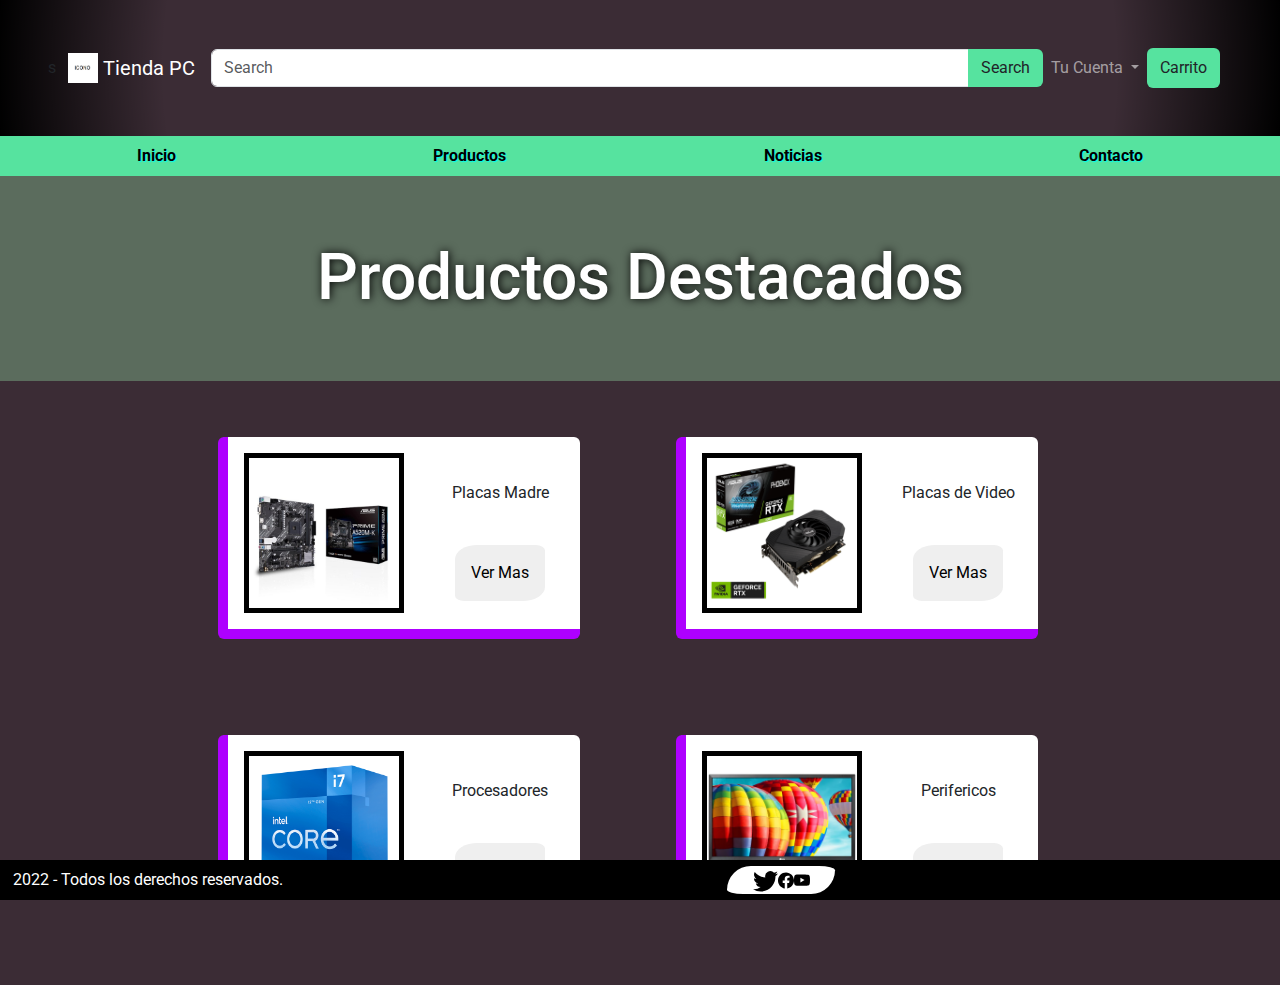
<file: index.html>
<!DOCTYPE html>
<html lang="en">

<head>
    <meta charset="UTF-8">
    <meta http-equiv="X-UA-Compatible" content="IE=edge">
    <meta name="viewport" content="width=<device-width>, initial-scale=1.0">
    <link rel="preconnect" href="https://fonts.googleapis.com">
    <link rel="preconnect" href="https://fonts.gstatic.com" crossorigin>
    <link href="https://fonts.googleapis.com/css2?family=Roboto:wght@300;400&display=swap" rel="stylesheet">

    <link rel="stylesheet" href="css\normalize.css">
    <link rel="stylesheet" href="css\bootstrap.css">
    <link rel="stylesheet" href="css\style.css">
    <script src="js/bootstrap.min.js"></script>
    <script src="js/popper.min.js"></script>

    <title>Home Page</title>
</head>


<body class="fourth-color">
    <div id="pageContainer">

        <header class="navbar navbar-expand-md navbar-dark p-5">s
            <div class="container-fluid">
                <a class="navbar-brand" href="#">
                    <img src="assets\icono.png" width="30" height="30" class="d-inline-block align-top" alt="">
                    Tienda PC
                </a>

                <button class="navbar-toggler" type="button" data-toggle="collapse"
                    data-target="#navbarSupportedContent" aria-controls="navbarSupportedContent" aria-expanded="false"
                    aria-label="Toggle navigation">
                    <span class="navbar-toggler-icon"></span>
                </button>

                <div class="collapse navbar-collapse" id="navbarSupportedContent">

                    <form class="input-group mb-3 form-inline my-2 my-lg-0">
                        <input class="form-control mr-sm-2" type="search" placeholder="Search" aria-label="Search">
                        <button class="btn first-color  my-2 my-sm-0" type="submit">Search</button>
                    </form>
                    <ul class="navbar-nav mr-auto">
                        <li class="nav-item dropdown">
                            <a class="nav-link dropdown-toggle" href="#" id="navbarDropdown" role="button"
                                data-toggle="dropdown" aria-haspopup="true" aria-expanded="false">
                                Tu Cuenta
                            </a>
                            <div class="dropdown-menu" aria-labelledby="navbarDropdown">
                                <a class="dropdown-item" href="#">Ingresar</a>
                                <div class="dropdown-divider"></div>
                                <a class="dropdown-item" href="#">Registrarse</a>
                            </div>
                        </li>
                        <button type="button" class="btn first-color" data-toggle="tooltip" data-placement="top"
                            title="Necesita una cuenta!">
                            Carrito
                        </button>
                    </ul>

                </div>
            </div>
        </header>



        <nav class="nav">
            <ul class="nav__linksContainer first-color">
                <li class="nav__listElement"><a class="nav__link" href="">Inicio</a></li>
                <li class="nav__listElement"><a class="nav__link" href="html\productos.html">Productos</a></li>
                <li class="nav__listElement"><a class="nav__link" href="">Noticias</a></li>
                <li class="nav__listElemen"><a class="nav__link" href="html\contacto.html">Contacto</a></li>
            </ul>
        </nav>


        <main class="fourth-color">

            <h1 class="main__title third-color h1">Productos Destacados</h1>

            <section class="main__cardsContainer container-fluid row">


                <div class="card col-3">
                    <img class="card__image" src="assets\mother.jpg" alt="">
                    <p class="card__text">Placas Madre</p>
                    <button class="card__button">Ver Mas</button>
                </div>
                <div class="card col-3">
                    <img class="card__image" src="assets\gpu.png" alt="">
                    <p class="card__text">Placas de Video</p>
                    <button class="card__button">Ver Mas</button>
                </div>
                <div class="card col-3">
                    <img class="card__image" src="assets\cpu.png" alt="">
                    <p class="card__text">Procesadores</p>
                    <button class="card__button">Ver Mas</button>
                </div>
                <div class="card col-3">
                    <img class="card__image" src="assets\display.png" alt="">
                    <p class="card__text">Perifericos</p>
                    <button class="card__button">Ver Mas</button>
                </div>




            </section>

        </main>
        <footer class="footer">
            <div class="footer__text">2022 - Todos los derechos reservados.</div>
            <div class="footer__icons">
                <img src="assets\twitter.svg" width="25" height="25" alt="Logo de Twitter">
                <img src="assets\facebook.svg" alt="Logo de Face">
                <img src="assets\youtube.svg" alt="Logo de Youtube">
            </div>
        </footer>

    </div>

</body>

</html>
</file>
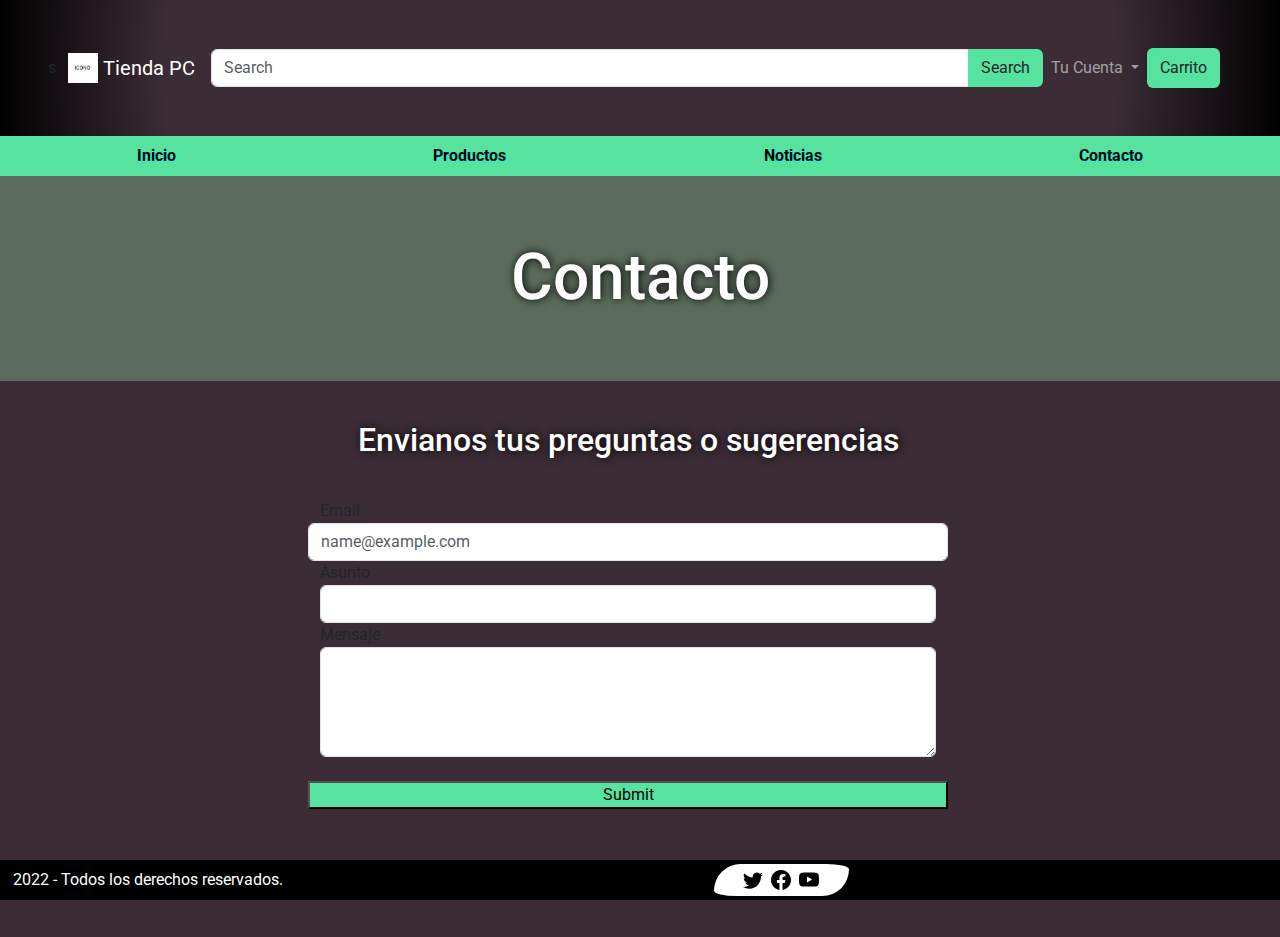
<file: html/contacto.html>
<!DOCTYPE html>
<html lang="en">

<head>
    <meta charset="UTF-8">
    <meta http-equiv="X-UA-Compatible" content="IE=edge">
    <meta name="viewport" content="width=<device-width>, initial-scale=1.0">
    <link rel="preconnect" href="https://fonts.googleapis.com">
    <link rel="preconnect" href="https://fonts.gstatic.com" crossorigin>
    <link href="https://fonts.googleapis.com/css2?family=Roboto:wght@300;400&display=swap" rel="stylesheet">

    <link rel="stylesheet" href="..\css\normalize.css">
    <link rel="stylesheet" href="..\css\bootstrap.css">
    <link rel="stylesheet" href="..\css\style.css">
    <script src="..\js/bootstrap.min.js"></script>
    <script src="..\js/popper.min.js"></script>

    <title>Contact Page</title>
</head>



<body class="fourth-color">
    <div id="pageContainer">

        <header class="navbar navbar-expand-md navbar-dark p-5">s
            <div class="container-fluid">
                <a class="navbar-brand" href="#">
                    <img src="..\assets\icono.png" width="30" height="30" class="d-inline-block align-top" alt="">
                    Tienda PC
                </a>

                <button class="navbar-toggler" type="button" data-toggle="collapse"
                    data-target="#navbarSupportedContent" aria-controls="navbarSupportedContent" aria-expanded="false"
                    aria-label="Toggle navigation">
                    <span class="navbar-toggler-icon"></span>
                </button>

                <div class="collapse navbar-collapse" id="navbarSupportedContent">

                    <form class="input-group mb-3 form-inline my-2 my-lg-0">
                        <input class="form-control mr-sm-2" type="search" placeholder="Search" aria-label="Search">
                        <button class="btn first-color  my-2 my-sm-0" type="submit">Search</button>
                    </form>
                    <ul class="navbar-nav mr-auto">
                        <li class="nav-item dropdown">
                            <a class="nav-link dropdown-toggle" href="#" id="navbarDropdown" role="button"
                                data-toggle="dropdown" aria-haspopup="true" aria-expanded="false">
                                Tu Cuenta
                            </a>
                            <div class="dropdown-menu" aria-labelledby="navbarDropdown">
                                <a class="dropdown-item" href="#">Ingresar</a>
                                <div class="dropdown-divider"></div>
                                <a class="dropdown-item" href="#">Registrarse</a>
                            </div>
                        </li>
                        <button type="button" class="btn first-color" data-toggle="tooltip" data-placement="top"
                            title="Necesita una cuenta!">
                            Carrito
                        </button>
                    </ul>

                </div>
            </div>
        </header>



        <nav class="nav">
            <ul class="nav__linksContainer first-color">
                <li class="nav__listElement"><a class="nav__link" href="">Inicio</a></li>
                <li class="nav__listElement"><a class="nav__link" href="html\productos.html">Productos</a></li>
                <li class="nav__listElement"><a class="nav__link" href="">Noticias</a></li>
                <li class="nav__listElemen"><a class="nav__link" href="html\contacto.html">Contacto</a></li>
            </ul>
        </nav>


    </div>

    <main class="">
        <h1 class="main__title third-color"> Contacto</h1>
        <div class=" row main__contacto">
            <h2 class="main__title main__sub col-6">Envianos tus preguntas o sugerencias</h2>
            <form class=" col-6">
                <div class="row form-group">
                    <label for="email">Email</label>
                    <input type="email" class="form-control" id="email" placeholder="name@example.com">

                    <div class="form-group">
                        <label for="asunto">Asunto</label>
                        <input class="form-control" id="asunto">
                        </input>
                    </div>

                    <div class="form-group ">
                        <label for="mensaje">Mensaje</label>
                        <textarea class="h-100 form-control" id="mensaje" rows="3"></textarea>
                    </div>
                    <button type="submit" class="col align-self-center mt-5 first-color">Submit</button>
            </form>



        </div>
    </main>
    <footer class="footer">
        <div class="footer__text">2022 - Todos los derechos reservados.</div>
        <div class="footer__icons">
            <img src="..\assets\twitter.svg" width="20" height="20" class="m-1" alt="Logo de Twitter">
            <img src="..\assets\facebook.svg" width="20" height="20" class="m-1" alt="Logo de Face">
            <img src="..\assets\youtube.svg" width="20" height="20" class="m-1" alt="Logo de Youtube">
        </div>
    </footer>

    </div>
</body>

</html>
</file>
